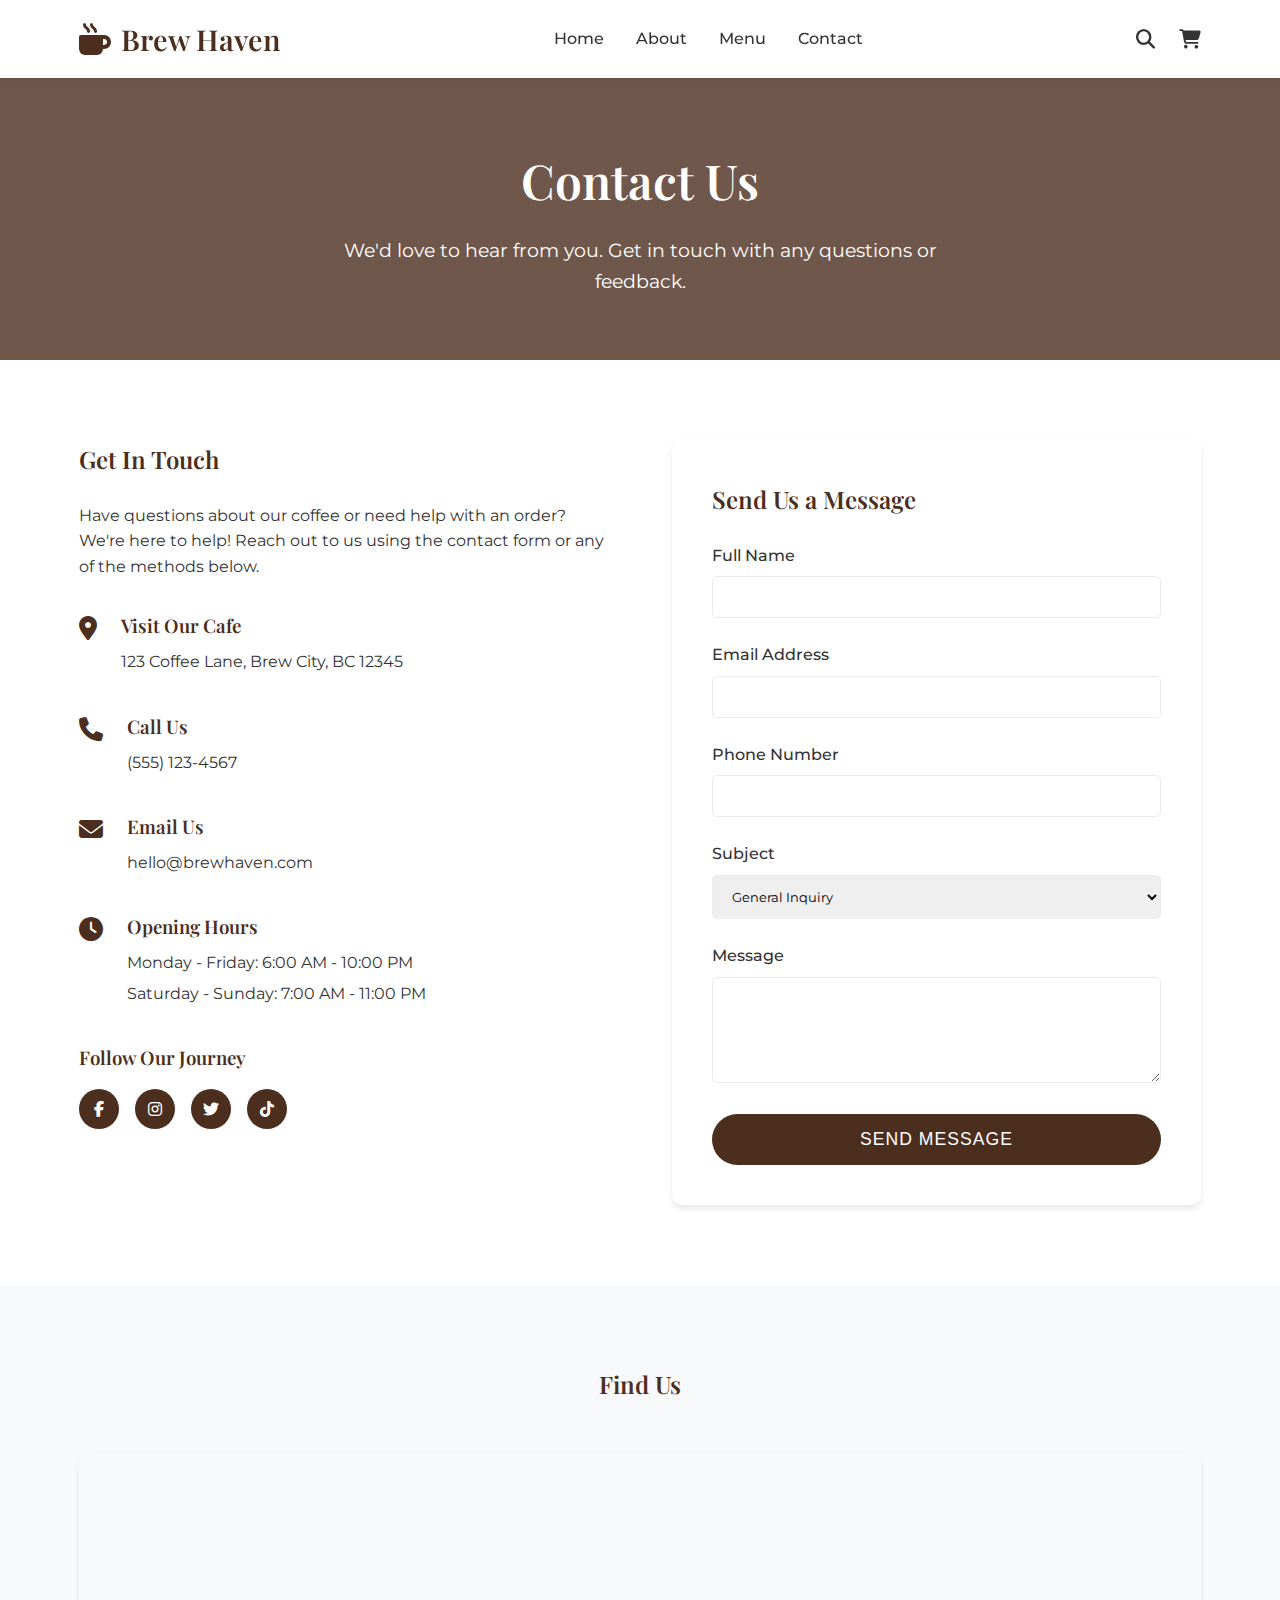
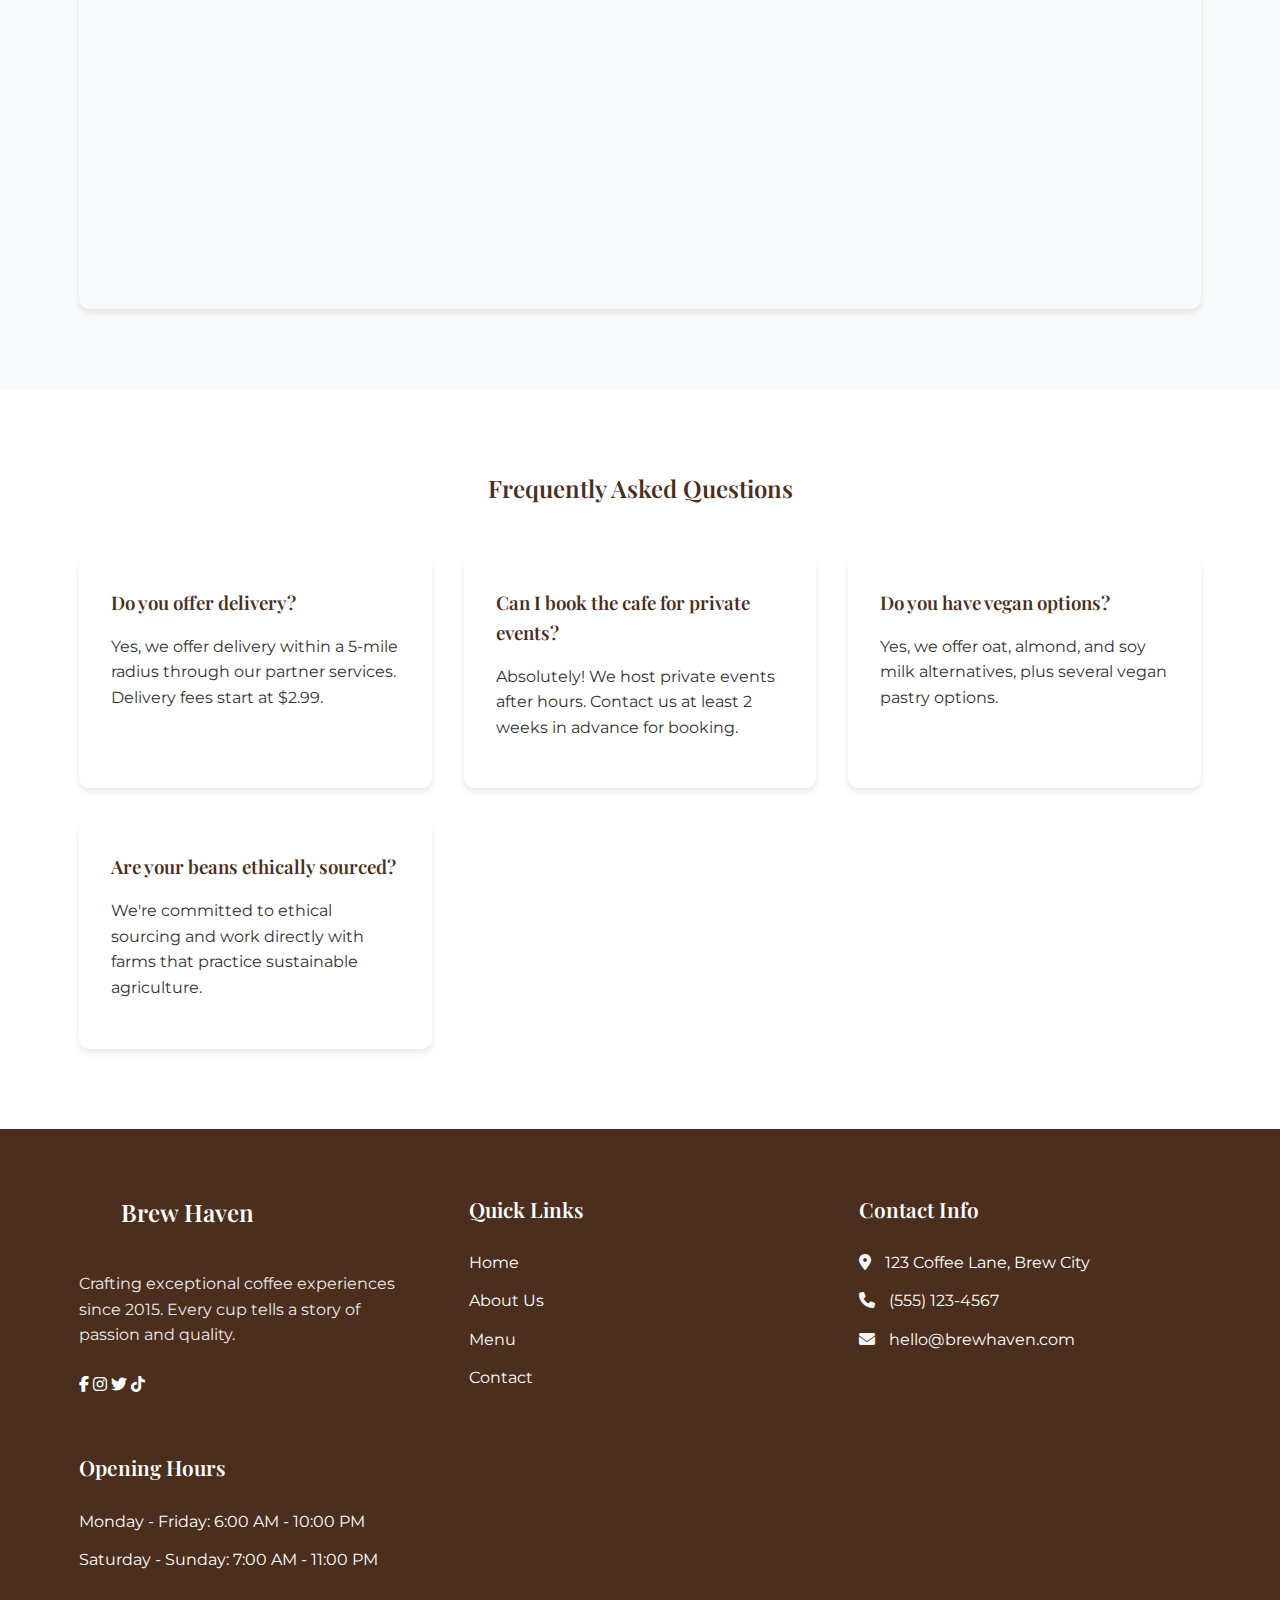
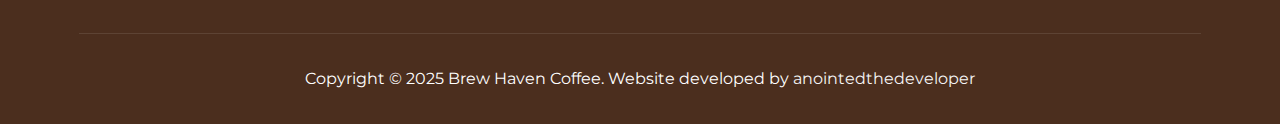
<file: pages/contact.html>
<!DOCTYPE html>
<html lang="en">
<head>
    <meta charset="UTF-8">
    <meta name="viewport" content="width=device-width, initial-scale=1.0">
    <title>Contact - Brew Haven Coffee</title>
    <link rel="stylesheet" href="../css/style.css">
    <link rel="stylesheet" href="../css/responsive.css">
    <link rel="preconnect" href="https://fonts.googleapis.com">
    <link rel="preconnect" href="https://fonts.gstatic.com" crossorigin>
    <link href="https://fonts.googleapis.com/css2?family=Playfair+Display:wght@400;500;600;700&family=Montserrat:wght@300;400;500;600;700&display=swap" rel="stylesheet">
    <link rel="stylesheet" href="https://cdnjs.cloudflare.com/ajax/libs/font-awesome/6.4.0/css/all.min.css">
    <link rel="icon" type="image/x-icon" href="https://img.icons8.com/color/48/000000/coffee-beans-.png">
</head>
<body>
    <!-- Header -->
    <header>
        <div class="container">
            <div class="logo">
                <i class="fas fa-mug-hot"></i>
                <h1>Brew Haven</h1>
            </div>
            <nav>
                <ul>
                    <li><a href="../index.html">Home</a></li>
                    <li><a href="about.html">About</a></li>
                    <li><a href="menu.html">Menu</a></li>
                    <li><a href="contact.html">Contact</a></li>
                </ul>
            </nav>
            <div class="header-icons">
                <a href="#"><i class="fas fa-search"></i></a>
                <a href="#"><i class="fas fa-shopping-cart"></i></a>
            </div>
        </div>
    </header>

    <!-- Page Header -->
    <section class="page-header">
        <div class="container">
            <h1>Contact Us</h1>
            <p>We'd love to hear from you. Get in touch with any questions or feedback.</p>
        </div>
    </section>

    <!-- Contact Section -->
    <section class="contact">
        <div class="container">
            <div class="contact-content">
                <div class="contact-info">
                    <h2>Get In Touch</h2>
                    <p>Have questions about our coffee or need help with an order? We're here to help! Reach out to us using the contact form or any of the methods below.</p>
                    
                    <div class="contact-method">
                        <i class="fas fa-map-marker-alt"></i>
                        <div>
                            <h3>Visit Our Cafe</h3>
                            <p>123 Coffee Lane, Brew City, BC 12345</p>
                        </div>
                    </div>
                    
                    <div class="contact-method">
                        <i class="fas fa-phone"></i>
                        <div>
                            <h3>Call Us</h3>
                            <p>(555) 123-4567</p>
                        </div>
                    </div>
                    
                    <div class="contact-method">
                        <i class="fas fa-envelope"></i>
                        <div>
                            <h3>Email Us</h3>
                            <p>hello@brewhaven.com</p>
                        </div>
                    </div>
                    
                    <div class="contact-method">
                        <i class="fas fa-clock"></i>
                        <div>
                            <h3>Opening Hours</h3>
                            <p>Monday - Friday: 6:00 AM - 10:00 PM</p>
                            <p>Saturday - Sunday: 7:00 AM - 11:00 PM</p>
                        </div>
                    </div>
                    
                    <div class="socials">
                        <h3>Follow Our Journey</h3>
                        <div class="social-icons">
                            <a href="#"><i class="fab fa-facebook-f"></i></a>
                            <a href="#"><i class="fab fa-instagram"></i></a>
                            <a href="#"><i class="fab fa-twitter"></i></a>
                            <a href="#"><i class="fab fa-tiktok"></i></a>
                        </div>
                    </div>
                </div>
                
                <div class="contact-form">
                    <h2>Send Us a Message</h2>
                    <form>
                        <div class="form-group">
                            <label for="name">Full Name</label>
                            <input type="text" id="name" name="name" required>
                        </div>
                        
                        <div class="form-group">
                            <label for="email">Email Address</label>
                            <input type="email" id="email" name="email" required>
                        </div>
                        
                        <div class="form-group">
                            <label for="phone">Phone Number</label>
                            <input type="tel" id="phone" name="phone">
                        </div>
                        
                        <div class="form-group">
                            <label for="subject">Subject</label>
                            <select id="subject" name="subject">
                                <option value="general">General Inquiry</option>
                                <option value="order">Order Question</option>
                                <option value="delivery">Delivery Issue</option>
                                <option value="event">Event Booking</option>
                                <option value="feedback">Feedback</option>
                                <option value="other">Other</option>
                            </select>
                        </div>
                        
                        <div class="form-group">
                            <label for="message">Message</label>
                            <textarea id="message" name="message" rows="5" required></textarea>
                        </div>
                        
                        <button type="submit" class="btn">Send Message</button>
                    </form>
                </div>
            </div>
        </div>
    </section>

    <!-- Map Section -->
    <section class="map">
        <div class="container">
            <h2>Find Us</h2>
            <div class="map-container">
                <iframe src="https://www.google.com/maps/embed?pb=!1m18!1m12!1m3!1d3024.177631294489!2d-73.98785328459486!3d40.70233597933205!2m3!1f0!2f0!3f0!3m2!1i1024!2i768!4f13.1!3m3!1m2!1s0x89c25a33e27d5035%3A0x155d5b662b4ec4b8!2sNew%20York%2C%20NY%2C%20USA!5e0!3m2!1sen!2s!4v1647891234567!5m2!1sen!2s" width="100%" height="450" style="border:0;" allowfullscreen="" loading="lazy" referrerpolicy="no-referrer-when-downgrade"></iframe>
            </div>
        </div>
    </section>

    <!-- FAQ Section -->
    <section class="faq">
        <div class="container">
            <h2>Frequently Asked Questions</h2>
            <div class="faq-grid">
                <div class="faq-item">
                    <h3>Do you offer delivery?</h3>
                    <p>Yes, we offer delivery within a 5-mile radius through our partner services. Delivery fees start at $2.99.</p>
                </div>
                <div class="faq-item">
                    <h3>Can I book the cafe for private events?</h3>
                    <p>Absolutely! We host private events after hours. Contact us at least 2 weeks in advance for booking.</p>
                </div>
                <div class="faq-item">
                    <h3>Do you have vegan options?</h3>
                    <p>Yes, we offer oat, almond, and soy milk alternatives, plus several vegan pastry options.</p>
                </div>
                <div class="faq-item">
                    <h3>Are your beans ethically sourced?</h3>
                    <p>We're committed to ethical sourcing and work directly with farms that practice sustainable agriculture.</p>
                </div>
            </div>
        </div>
    </section>

    <!-- Footer -->
    <footer>
        <div class="container">
            <div class="footer-content">
                <div class="footer-section">
                    <div class="logo">
                        <i class="fas fa-mug-hot"></i>
                        <h2>Brew Haven</h2>
                    </div>
                    <p>Crafting exceptional coffee experiences since 2015. Every cup tells a story of passion and quality.</p>
                    <div class="socials">
                        <a href="#"><i class="fab fa-facebook-f"></i></a>
                        <a href="#"><i class="fab fa-instagram"></i></a>
                        <a href="#"><i class="fab fa-twitter"></i></a>
                        <a href="#"><i class="fab fa-tiktok"></i></a>
                    </div>
                </div>
                <div class="footer-section">
                    <h3>Quick Links</h3>
                    <ul>
                        <li><a href="../index.html">Home</a></li>
                        <li><a href="about.html">About Us</a></li>
                        <li><a href="menu.html">Menu</a></li>
                        <li><a href="contact.html">Contact</a></li>
                    </ul>
                </div>
                <div class="footer-section">
                    <h3>Contact Info</h3>
                    <ul>
                        <li><i class="fas fa-map-marker-alt"></i> 123 Coffee Lane, Brew City</li>
                        <li><i class="fas fa-phone"></i> (555) 123-4567</li>
                        <li><i class="fas fa-envelope"></i> hello@brewhaven.com</li>
                    </ul>
                </div>
                <div class="footer-section">
                    <h3>Opening Hours</h3>
                    <ul>
                        <li>Monday - Friday: 6:00 AM - 10:00 PM</li>
                        <li>Saturday - Sunday: 7:00 AM - 11:00 PM</li>
                    </ul>
                </div>
            </div>
            <div class="footer-bottom">
                <p>Copyright © 2025 Brew Haven Coffee. Website developed by <a href="https://github.com/anointedthedeveloper" target="_blank">anointedthedeveloper</a></p>
            </div>
        </div>
    </footer>
</body>
</html>
</file>
<file: css/responsive.css>
/* Responsive Styles */
@media (max-width: 1200px) {
    .container {
        width: 95%;
    }
}

@media (max-width: 992px) {
    .hero-content h2 {
        font-size: 3rem;
    }
    
    .story-content {
        grid-template-columns: 1fr;
        gap: 3rem;
    }
    
    .contact-content {
        grid-template-columns: 1fr;
        gap: 3rem;
    }
    
    .menu-controls {
        flex-direction: column;
        gap: 1.5rem;
        align-items: flex-start;
    }
}

@media (max-width: 768px) {
    header .container {
        flex-direction: column;
        gap: 1rem;
        padding: 1rem 15px;
    }
    
    nav ul {
        gap: 1.5rem;
    }
    
    .hero {
        height: 70vh;
    }
    
    .hero-content h2 {
        font-size: 2.5rem;
    }
    
    .hero-content p {
        font-size: 1.1rem;
    }
    
    .section-title h2 {
        font-size: 2rem;
    }
    
    .page-header h1 {
        font-size: 2.5rem;
    }
    
    .newsletter-form {
        flex-direction: column;
    }
    
    .newsletter-form input {
        margin-bottom: 1rem;
    }
    
    .footer-content {
        grid-template-columns: 1fr;
        gap: 2rem;
    }
}

@media (max-width: 576px) {
    .hero {
        height: 60vh;
    }
    
    .hero-content h2 {
        font-size: 2rem;
    }
    
    nav ul {
        flex-direction: column;
        gap: 1rem;
        text-align: center;
    }
    
    .header-icons {
        gap: 1rem;
    }
    
    .brews-grid,
    .services-grid,
    .testimonials-grid,
    .values-grid,
    .process-steps,
    .team-grid,
    .menu-grid,
    .faq-grid {
        grid-template-columns: 1fr;
    }
    
    .section-title h2 {
        font-size: 1.8rem;
    }
    
    .page-header h1 {
        font-size: 2rem;
    }
    
    .filter-buttons {
        justify-content: center;
    }
    
    .item-price {
        flex-direction: column;
        gap: 1rem;
        align-items: flex-start;
    }
    
    .contact-method {
        flex-direction: column;
        gap: 0.5rem;
    }
}

/* Additional responsive adjustments for very small screens */
@media (max-width: 400px) {
    .logo h1 {
        font-size: 1.5rem;
    }
    
    .hero-content h2 {
        font-size: 1.8rem;
    }
    
    .btn {
        padding: 10px 25px;
    }
    
    .service-card,
    .value-card,
    .process-step,
    .testimonial-card {
        padding: 2rem 1.5rem;
    }
    
    .contact-form {
        padding: 1.5rem;
    }
    
    .menu-item {
        margin-bottom: 1.5rem;
    }
}
</file>
<file: css/style.css>
/* Reset and Base Styles */
* {
    margin: 0;
    padding: 0;
    box-sizing: border-box;
}

:root {
    --coffee-brown: #4B2E1E;
    --light-coffee: #6F4E37;
    --dark-coffee: #3A2418;
    --cream: #F5F5F5;
    --white: #FFFFFF;
    --light-gray: #F8F9FA;
    --medium-gray: #E9ECEF;
    --dark-gray: #495057;
    --text-color: #333333;
    --shadow: 0 4px 6px rgba(75, 46, 30, 0.1);
    --transition: all 0.3s ease;
}

body {
    font-family: 'Montserrat', sans-serif;
    line-height: 1.6;
    color: var(--text-color);
    background-color: var(--white);
}

h1, h2, h3, h4, h5, h6 {
    font-family: 'Playfair Display', serif;
    font-weight: 600;
    margin-bottom: 1rem;
    color: var(--coffee-brown);
}

p {
    margin-bottom: 1rem;
}

a {
    text-decoration: none;
    color: inherit;
    transition: var(--transition);
}

ul {
    list-style: none;
}

img {
    max-width: 100%;
    height: auto;
    display: block;
}

.container {
    width: 90%;
    max-width: 1200px;
    margin: 0 auto;
    padding: 0 15px;
}

.btn {
    display: inline-block;
    background-color: var(--coffee-brown);
    color: var(--white);
    padding: 12px 30px;
    border-radius: 30px;
    font-weight: 500;
    text-transform: uppercase;
    letter-spacing: 1px;
    border: none;
    cursor: pointer;
    transition: var(--transition);
    text-align: center;
}

.btn:hover {
    background-color: var(--dark-coffee);
    transform: translateY(-3px);
    box-shadow: var(--shadow);
}

.section-title {
    text-align: center;
    margin-bottom: 3rem;
}

.section-title h2 {
    font-size: 2.5rem;
    margin-bottom: 1rem;
    position: relative;
    display: inline-block;
}

.section-title h2::after {
    content: '';
    position: absolute;
    bottom: -10px;
    left: 50%;
    transform: translateX(-50%);
    width: 80px;
    height: 3px;
    background-color: var(--coffee-brown);
}

.section-title p {
    color: var(--dark-gray);
    max-width: 600px;
    margin: 0 auto;
}

/* Header Styles */
header {
    background-color: var(--white);
    box-shadow: var(--shadow);
    position: sticky;
    top: 0;
    z-index: 1000;
}

header .container {
    display: flex;
    justify-content: space-between;
    align-items: center;
    padding: 1rem 15px;
}

.logo {
    display: flex;
    align-items: center;
    gap: 10px;
}

.logo i {
    font-size: 2rem;
    color: var(--coffee-brown);
}

.logo h1 {
    font-size: 1.8rem;
    margin: 0;
    color: var(--coffee-brown);
}

nav ul {
    display: flex;
    gap: 2rem;
}

nav a {
    font-weight: 500;
    position: relative;
}

nav a::after {
    content: '';
    position: absolute;
    bottom: -5px;
    left: 0;
    width: 0;
    height: 2px;
    background-color: var(--coffee-brown);
    transition: var(--transition);
}

nav a:hover::after {
    width: 100%;
}

.header-icons {
    display: flex;
    gap: 1.5rem;
}

.header-icons a {
    font-size: 1.2rem;
}

.header-icons a:hover {
    color: var(--coffee-brown);
}

/* Hero Section */
.hero {
    height: 80vh;
    background: linear-gradient(rgba(75, 46, 30, 0.4), rgba(75, 46, 30, 0.4)), 
                url('https://images.unsplash.com/photo-1495474472287-4d71bcdd2085?ixlib=rb-4.0.3&ixid=M3wxMjA3fDB8MHxwaG90by1wYWdlfHx8fGVufDB8fHx8fA%3D%3D&auto=format&fit=crop&w=1920&q=80');
    background-size: cover;
    background-position: center;
    display: flex;
    align-items: center;
    text-align: center;
    color: var(--white);
}

.hero-content {
    max-width: 800px;
    margin: 0 auto;
    padding: 0 20px;
}

.hero-content h2 {
    font-size: 3.5rem;
    margin-bottom: 1.5rem;
    color: var(--white);
}

.hero-content p {
    font-size: 1.2rem;
    margin-bottom: 2rem;
    opacity: 0.9;
}

.hero .btn {
    font-size: 1.1rem;
    padding: 15px 40px;
}

/* Featured Brews */
.featured-brews {
    padding: 5rem 0;
    background-color: var(--light-gray);
}

.brews-grid {
    display: grid;
    grid-template-columns: repeat(auto-fit, minmax(250px, 1fr));
    gap: 2rem;
}

.brew-card {
    background: var(--white);
    border-radius: 10px;
    overflow: hidden;
    box-shadow: var(--shadow);
    transition: var(--transition);
}

.brew-card:hover {
    transform: translateY(-10px);
}

.brew-card img {
    width: 100%;
    height: 200px;
    object-fit: cover;
}

.brew-info {
    padding: 1.5rem;
}

.brew-info h3 {
    margin-bottom: 0.5rem;
}

.brew-info p {
    color: var(--dark-gray);
    margin-bottom: 1rem;
    font-size: 0.9rem;
}

.price {
    font-size: 1.2rem;
    font-weight: 600;
    color: var(--coffee-brown);
}

/* Services Section */
.services {
    padding: 5rem 0;
}

.services-grid {
    display: grid;
    grid-template-columns: repeat(auto-fit, minmax(250px, 1fr));
    gap: 2rem;
}

.service-card {
    background: var(--white);
    padding: 2.5rem 2rem;
    border-radius: 10px;
    text-align: center;
    box-shadow: var(--shadow);
    transition: var(--transition);
    border: 1px solid var(--medium-gray);
}

.service-card:hover {
    transform: translateY(-10px);
    border-color: var(--coffee-brown);
}

.service-card i {
    font-size: 3rem;
    color: var(--coffee-brown);
    margin-bottom: 1.5rem;
}

.service-card h3 {
    margin-bottom: 1rem;
}

/* Testimonials Section */
.testimonials {
    padding: 5rem 0;
    background-color: var(--light-gray);
}

.testimonials-grid {
    display: grid;
    grid-template-columns: repeat(auto-fit, minmax(300px, 1fr));
    gap: 2rem;
}

.testimonial-card {
    background: var(--white);
    padding: 2rem;
    border-radius: 10px;
    box-shadow: var(--shadow);
    text-align: center;
}

.testimonial-card img {
    width: 80px;
    height: 80px;
    border-radius: 50%;
    object-fit: cover;
    margin: 0 auto 1rem;
}

.stars {
    color: #ffc107;
    margin-bottom: 1rem;
}

.testimonial-card p {
    font-style: italic;
    margin-bottom: 1.5rem;
}

.testimonial-card h4 {
    margin-bottom: 0.3rem;
}

.testimonial-card span {
    color: var(--dark-gray);
    font-size: 0.9rem;
}

/* Newsletter Section */
.newsletter {
    padding: 5rem 0;
    background: linear-gradient(rgba(75, 46, 30, 0.9), rgba(75, 46, 30, 0.9)), 
                url('https://images.unsplash.com/photo-1501339847302-ac426a4a7cbb?ixlib=rb-4.0.3&ixid=M3wxMjA3fDB8MHxwaG90by1wYWdlfHx8fGVufDB8fHx8fA%3D%3D&auto=format&fit=crop&w=1920&q=80');
    background-size: cover;
    background-position: center;
    color: var(--white);
    text-align: center;
}

.newsletter-content h2 {
    color: var(--white);
    margin-bottom: 1rem;
}

.newsletter-content p {
    margin-bottom: 2rem;
    max-width: 600px;
    margin-left: auto;
    margin-right: auto;
}

.newsletter-form {
    display: flex;
    max-width: 500px;
    margin: 0 auto;
    gap: 10px;
}

.newsletter-form input {
    flex: 1;
    padding: 15px 20px;
    border: none;
    border-radius: 30px;
    font-size: 1rem;
}

.newsletter-form .btn {
    background-color: var(--white);
    color: var(--coffee-brown);
}

.newsletter-form .btn:hover {
    background-color: var(--cream);
}

/* Page Header */
.page-header {
    padding: 4rem 0;
    background: linear-gradient(rgba(75, 46, 30, 0.8), rgba(75, 46, 30, 0.8)), 
                url('https://images.unsplash.com/photo-1495474472287-4d71bcdd2085?ixlib=rb-4.0.3&ixid=M3wxMjA3fDB8MHxwaG90by1wYWdlfHx8fGVufDB8fHx8fA%3D%3D&auto=format&fit=crop&w=1920&q=80');
    background-size: cover;
    background-position: center;
    text-align: center;
    color: var(--white);
}

.page-header h1 {
    font-size: 3rem;
    color: var(--white);
    margin-bottom: 1rem;
}

.page-header p {
    font-size: 1.2rem;
    max-width: 600px;
    margin: 0 auto;
}

/* Story Section */
.story {
    padding: 5rem 0;
}

.story-content {
    display: grid;
    grid-template-columns: 1fr 1fr;
    gap: 4rem;
    align-items: center;
}

.story-image {
    border-radius: 10px;
    overflow: hidden;
    box-shadow: var(--shadow);
}

.story-image img {
    width: 100%;
    height: auto;
    transition: var(--transition);
}

.story-image:hover img {
    transform: scale(1.05);
}

.story-text h2 {
    margin-bottom: 1.5rem;
}

.story-text p {
    margin-bottom: 1.5rem;
}

/* Mission & Values */
.mission-values {
    padding: 5rem 0;
    background-color: var(--light-gray);
}

.values-grid {
    display: grid;
    grid-template-columns: repeat(auto-fit, minmax(250px, 1fr));
    gap: 2rem;
}

.value-card {
    background: var(--white);
    padding: 2.5rem 2rem;
    border-radius: 10px;
    text-align: center;
    box-shadow: var(--shadow);
    transition: var(--transition);
}

.value-card:hover {
    transform: translateY(-10px);
}

.value-card i {
    font-size: 3rem;
    color: var(--coffee-brown);
    margin-bottom: 1.5rem;
}

.value-card h3 {
    margin-bottom: 1rem;
}

/* Brewing Process */
.brewing-process {
    padding: 5rem 0;
}

.process-steps {
    display: grid;
    grid-template-columns: repeat(auto-fit, minmax(250px, 1fr));
    gap: 2rem;
}

.process-step {
    background: var(--white);
    padding: 2.5rem 2rem;
    border-radius: 10px;
    text-align: center;
    box-shadow: var(--shadow);
    position: relative;
    transition: var(--transition);
}

.process-step:hover {
    transform: translateY(-10px);
}

.step-number {
    position: absolute;
    top: -20px;
    left: 50%;
    transform: translateX(-50%);
    width: 40px;
    height: 40px;
    background: var(--coffee-brown);
    color: var(--white);
    border-radius: 50%;
    display: flex;
    align-items: center;
    justify-content: center;
    font-weight: bold;
}

.process-step i {
    font-size: 3rem;
    color: var(--coffee-brown);
    margin-bottom: 1.5rem;
}

.process-step h3 {
    margin-bottom: 1rem;
}

/* Team Section */
.team {
    padding: 5rem 0;
    background-color: var(--light-gray);
}

.team-grid {
    display: grid;
    grid-template-columns: repeat(auto-fit, minmax(250px, 1fr));
    gap: 2rem;
}

.team-member {
    background: var(--white);
    border-radius: 10px;
    overflow: hidden;
    box-shadow: var(--shadow);
    text-align: center;
    transition: var(--transition);
}

.team-member:hover {
    transform: translateY(-10px);
}

.team-member img {
    width: 100%;
    height: 300px;
    object-fit: cover;
}

.team-member h3 {
    margin: 1.5rem 0 0.5rem;
}

.team-member span {
    color: var(--coffee-brown);
    font-weight: 500;
    display: block;
    margin-bottom: 1rem;
}

.team-member p {
    padding: 0 1.5rem 1.5rem;
}

/* Menu Controls */
.menu-controls {
    margin-bottom: 3rem;
    padding: 1.5rem;
    background: var(--white);
    border-radius: 10px;
    box-shadow: var(--shadow);
}

.filter-section h3 {
    margin-bottom: 1rem;
}

.filter-buttons {
    display: flex;
    gap: 1rem;
    flex-wrap: wrap;
}

.filter-btn {
    padding: 8px 20px;
    background: var(--light-gray);
    border: none;
    border-radius: 30px;
    cursor: pointer;
    transition: var(--transition);
}

.filter-btn.active, .filter-btn:hover {
    background: var(--coffee-brown);
    color: var(--white);
}

/* Menu Categories */
.menu-category {
    margin-bottom: 4rem;
}

.category-title {
    font-size: 2rem;
    margin-bottom: 2rem;
    padding-bottom: 0.5rem;
    border-bottom: 2px solid var(--coffee-brown);
}

.menu-grid {
    display: grid;
    grid-template-columns: repeat(auto-fill, minmax(300px, 1fr));
    gap: 2rem;
}

.menu-item {
    background: var(--white);
    border-radius: 10px;
    overflow: hidden;
    box-shadow: var(--shadow);
    transition: var(--transition);
}

.menu-item:hover {
    transform: translateY(-5px);
}

.item-image {
    height: 200px;
    overflow: hidden;
}

.item-image img {
    width: 100%;
    height: 100%;
    object-fit: cover;
    transition: var(--transition);
}

.menu-item:hover .item-image img {
    transform: scale(1.1);
}

.item-info {
    padding: 1.5rem;
}

.item-info h3 {
    margin-bottom: 0.5rem;
}

.item-info p {
    color: var(--dark-gray);
    margin-bottom: 1rem;
    font-size: 0.9rem;
}

.item-price {
    display: flex;
    justify-content: space-between;
    align-items: center;
}

.add-to-cart {
    background: var(--coffee-brown);
    color: var(--white);
    border: none;
    padding: 8px 15px;
    border-radius: 30px;
    cursor: pointer;
    transition: var(--transition);
    display: flex;
    align-items: center;
    gap: 5px;
}

.add-to-cart:hover {
    background: var(--dark-coffee);
}

/* Contact Section */
.contact {
    padding: 5rem 0;
}

.contact-content {
    display: grid;
    grid-template-columns: 1fr 1fr;
    gap: 4rem;
}

.contact-info h2 {
    margin-bottom: 1.5rem;
}

.contact-info > p {
    margin-bottom: 2rem;
}

.contact-method {
    display: flex;
    gap: 1.5rem;
    margin-bottom: 2rem;
}

.contact-method i {
    font-size: 1.5rem;
    color: var(--coffee-brown);
    margin-top: 5px;
}

.contact-method h3 {
    margin-bottom: 0.5rem;
}

.contact-method p {
    margin-bottom: 0.3rem;
}

.socials h3 {
    margin-bottom: 1rem;
}

.social-icons {
    display: flex;
    gap: 1rem;
}

.social-icons a {
    display: flex;
    align-items: center;
    justify-content: center;
    width: 40px;
    height: 40px;
    background: var(--coffee-brown);
    color: var(--white);
    border-radius: 50%;
    transition: var(--transition);
}

.social-icons a:hover {
    background: var(--dark-coffee);
    transform: translateY(-3px);
}

.contact-form {
    background: var(--white);
    padding: 2.5rem;
    border-radius: 10px;
    box-shadow: var(--shadow);
}

.contact-form h2 {
    margin-bottom: 1.5rem;
}

.form-group {
    margin-bottom: 1.5rem;
}

.form-group label {
    display: block;
    margin-bottom: 0.5rem;
    font-weight: 500;
}

.form-group input,
.form-group select,
.form-group textarea {
    width: 100%;
    padding: 12px 15px;
    border: 1px solid var(--medium-gray);
    border-radius: 5px;
    font-family: 'Montserrat', sans-serif;
    transition: var(--transition);
}

.form-group input:focus,
.form-group select:focus,
.form-group textarea:focus {
    outline: none;
    border-color: var(--coffee-brown);
    box-shadow: 0 0 0 3px rgba(75, 46, 30, 0.1);
}

.contact-form .btn {
    width: 100%;
    padding: 15px;
    font-size: 1.1rem;
}

/* Map Section */
.map {
    padding: 5rem 0;
    background-color: var(--light-gray);
}

.map h2 {
    text-align: center;
    margin-bottom: 3rem;
}

.map-container {
    border-radius: 10px;
    overflow: hidden;
    box-shadow: var(--shadow);
}

/* FAQ Section */
.faq {
    padding: 5rem 0;
}

.faq h2 {
    text-align: center;
    margin-bottom: 3rem;
}

.faq-grid {
    display: grid;
    grid-template-columns: repeat(auto-fit, minmax(300px, 1fr));
    gap: 2rem;
}

.faq-item {
    background: var(--white);
    padding: 2rem;
    border-radius: 10px;
    box-shadow: var(--shadow);
}

.faq-item h3 {
    margin-bottom: 1rem;
    color: var(--coffee-brown);
}

/* Footer */
footer {
    background-color: var(--coffee-brown);
    color: var(--white);
    padding: 4rem 0 1rem;
}

.footer-content {
    display: grid;
    grid-template-columns: repeat(auto-fit, minmax(250px, 1fr));
    gap: 3rem;
    margin-bottom: 3rem;
}

.footer-section .logo {
    margin-bottom: 1.5rem;
}

.footer-section .logo h2 {
    color: var(--white);
}

.footer-section p {
    margin-bottom: 1.5rem;
    opacity: 0.9;
}

.footer-section h3 {
    color: var(--white);
    margin-bottom: 1.5rem;
    font-size: 1.3rem;
}

.footer-section ul li {
    margin-bottom: 0.8rem;
}

.footer-section ul li a:hover {
    color: var(--cream);
    padding-left: 5px;
}

.footer-section ul li i {
    margin-right: 10px;
    color: var(--cream);
}

.footer-bottom {
    text-align: center;
    padding-top: 2rem;
    border-top: 1px solid rgba(255, 255, 255, 0.1);
}

.footer-bottom a {
    color: var(--cream);
}

.footer-bottom a:hover {
    text-decoration: underline;
}
</file>
